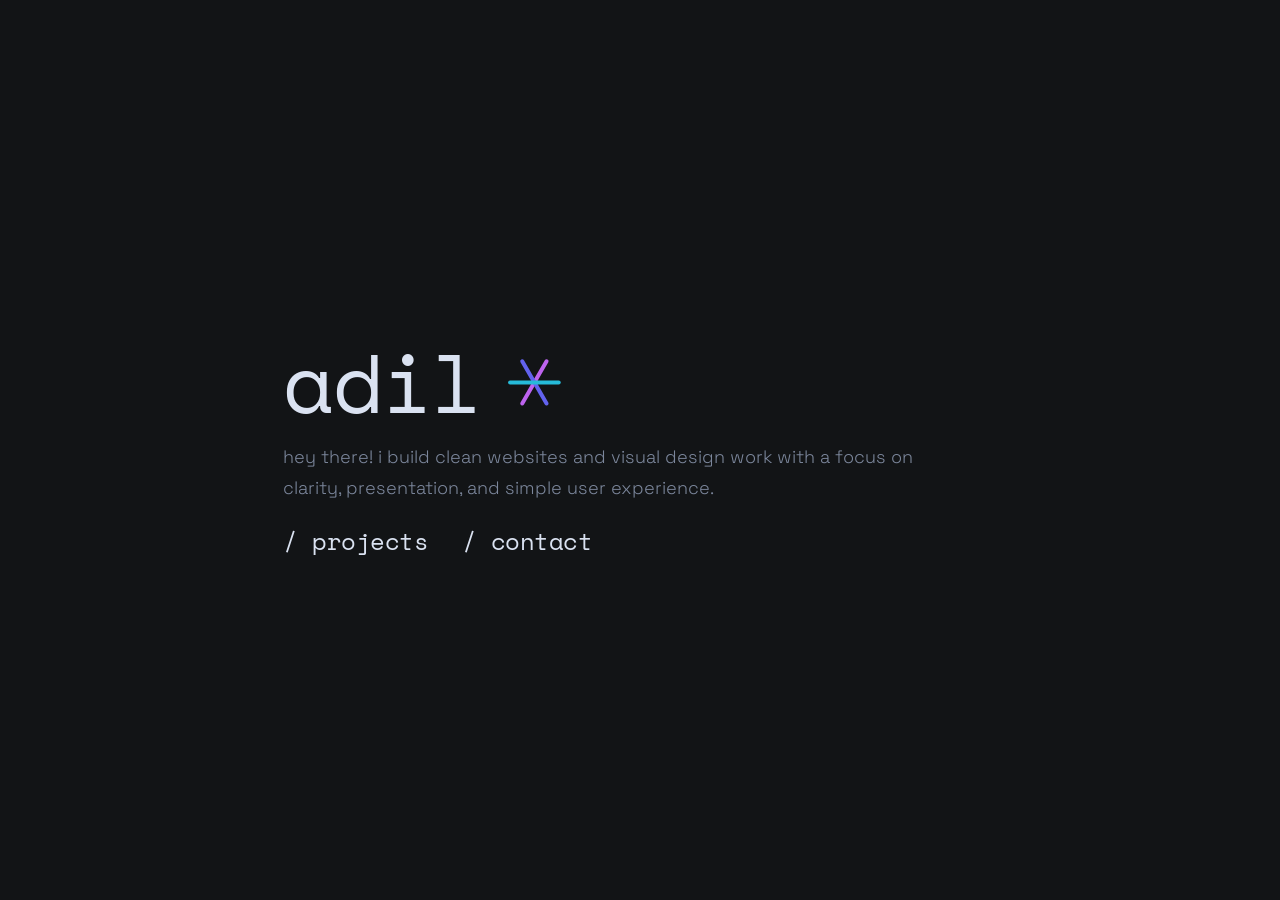
<file: index.html>
<!DOCTYPE html>
<html lang="en">
  <head>
    <meta charset="utf-8" />
    <meta name="viewport" content="width=device-width, initial-scale=1" />
    <meta
      name="description"
      content="Adil's portfolio with selected web and graphic design projects."
    />
    <title>Adil</title>
    <link rel="icon" href="assets/icons/favicon.svg" type="image/svg+xml" />
    <link rel="preconnect" href="https://fonts.googleapis.com" />
    <link rel="preconnect" href="https://fonts.gstatic.com" crossorigin />
    <link
      href="https://fonts.googleapis.com/css2?family=Space+Grotesk:wght@300;400;500;700&family=Space+Mono:wght@400;700&display=swap"
      rel="stylesheet"
    />
    <link rel="stylesheet" href="assets/css/styles.css" />
    <script defer src="assets/js/main.js"></script>
  </head>
  <body class="home-page">
    <div class="page-shell">
      <main class="home-main">
        <div class="home-title-row">
          <h1>adil</h1>
          <div class="home-mark" data-logo aria-hidden="true">
            <svg viewBox="0 0 300 300" role="img" aria-label="Adil logo">
              <g class="spinner-line spinner-line-3">
                <line x1="30" y1="150" x2="270" y2="150" />
              </g>
              <g class="spinner-line spinner-line-2">
                <line x1="30" y1="150" x2="270" y2="150" />
              </g>
              <g class="spinner-line spinner-line-1">
                <line x1="30" y1="150" x2="270" y2="150" />
              </g>
            </svg>
          </div>
        </div>

        <p class="home-copy">
          hey there! i build clean websites and visual design work with a focus on
          clarity, presentation, and simple user experience.
        </p>

        <nav class="home-nav" aria-label="Primary">
          <a href="projects/index.html">
            <span class="arrow">-&gt;</span>
            <span class="slash">/</span>
            projects
          </a>
          <a href="contact/index.html">
            <span class="arrow">-&gt;</span>
            <span class="slash">/</span>
            contact
          </a>
        </nav>
      </main>
    </div>
  </body>
</html>
</file>
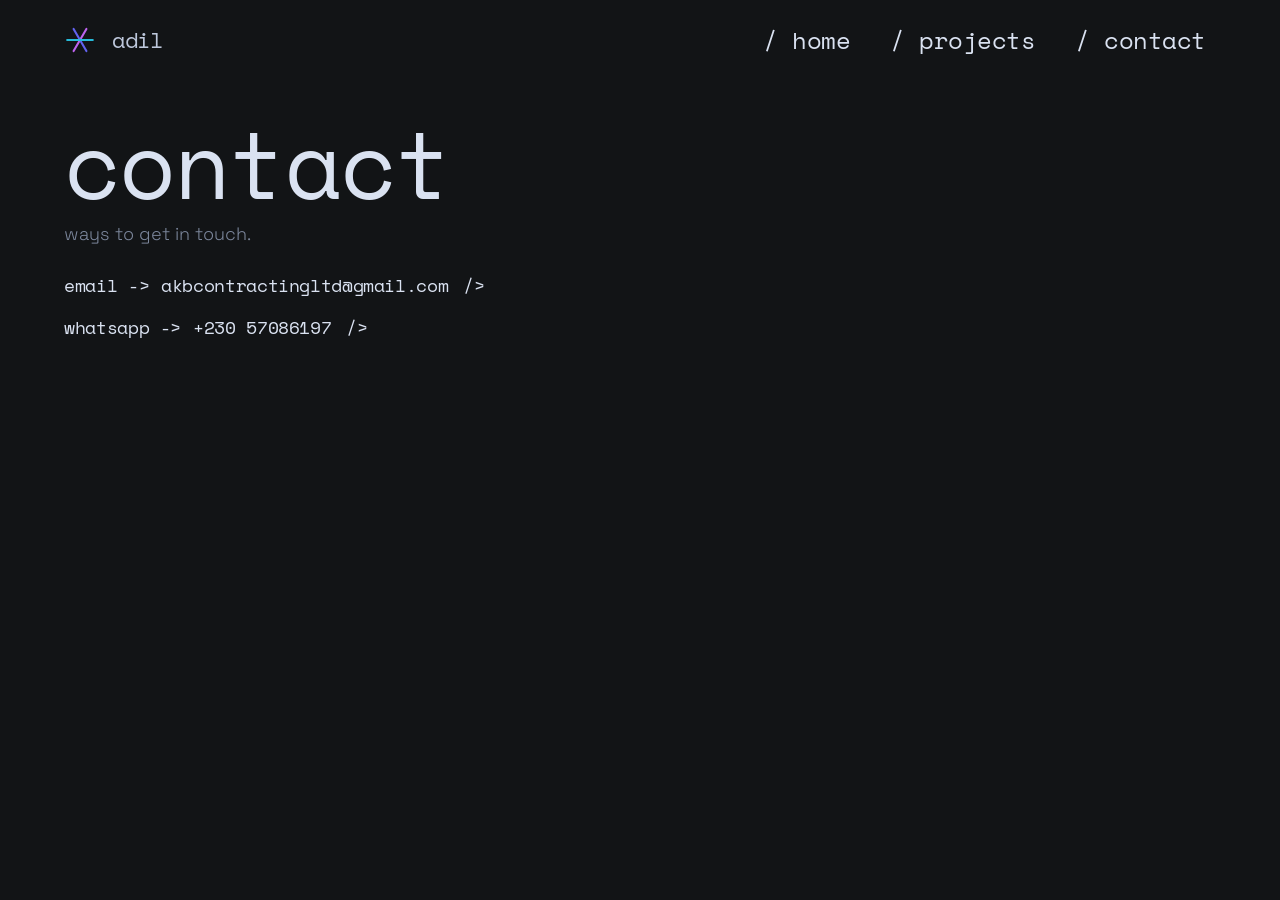
<file: contact/index.html>
<!DOCTYPE html>
<html lang="en">
  <head>
    <meta charset="utf-8" />
    <meta name="viewport" content="width=device-width, initial-scale=1" />
    <meta
      name="description"
      content="Contact Adil for website and design collaborations."
    />
    <title>Contact | Adil</title>
    <link rel="icon" href="../assets/icons/favicon.svg" type="image/svg+xml" />
    <link rel="preconnect" href="https://fonts.googleapis.com" />
    <link rel="preconnect" href="https://fonts.gstatic.com" crossorigin />
    <link
      href="https://fonts.googleapis.com/css2?family=Space+Grotesk:wght@300;400;500;700&family=Space+Mono:wght@400;700&display=swap"
      rel="stylesheet"
    />
    <link rel="stylesheet" href="../assets/css/styles.css" />
    <script defer src="../assets/js/main.js"></script>
  </head>
  <body class="subpage">
    <div class="page-shell">
      <header class="site-header">
        <a class="brand-lockup" href="../index.html" aria-label="Go to homepage">
          <span class="brand-mark" data-logo aria-hidden="true">
            <svg viewBox="0 0 300 300" role="img" aria-label="Adil logo">
              <g class="spinner-line spinner-line-3">
                <line x1="30" y1="150" x2="270" y2="150" />
              </g>
              <g class="spinner-line spinner-line-2">
                <line x1="30" y1="150" x2="270" y2="150" />
              </g>
              <g class="spinner-line spinner-line-1">
                <line x1="30" y1="150" x2="270" y2="150" />
              </g>
            </svg>
          </span>
          <span class="brand-name">adil</span>
        </a>

        <nav class="top-nav" aria-label="Primary">
          <a class="nav-link" href="../index.html">
            <span class="arrow">-&gt;</span>
            <span class="slash">/</span>
            home
          </a>
          <a class="nav-link" href="../projects/index.html">
            <span class="arrow">-&gt;</span>
            <span class="slash">/</span>
            projects
          </a>
          <a class="nav-link active" href="./index.html" aria-current="page">
            <span class="arrow">-&gt;</span>
            <span class="slash">/</span>
            contact
          </a>
        </nav>
      </header>

      <main class="content-wrap">
        <section class="contact-heading">
          <h1>contact</h1>
          <p>ways to get in touch.</p>
        </section>

        <section class="contact-list">
          <div class="contact-item">
            <span class="contact-label mono">email -&gt;</span>
            <a class="contact-link" href="mailto:akbcontractingltd@gmail.com">
              akbcontractingltd@gmail.com
              <span class="inline-arrow">/&gt;</span>
            </a>
          </div>

          <div class="contact-item">
            <span class="contact-label mono">whatsapp -&gt;</span>
            <a
              class="contact-link"
              href="https://wa.me/23057086197"
              target="_blank"
              rel="noreferrer"
            >
              +230 57086197
              <span class="inline-arrow">/&gt;</span>
            </a>
          </div>
        </section>
      </main>
    </div>
  </body>
</html>
</file>
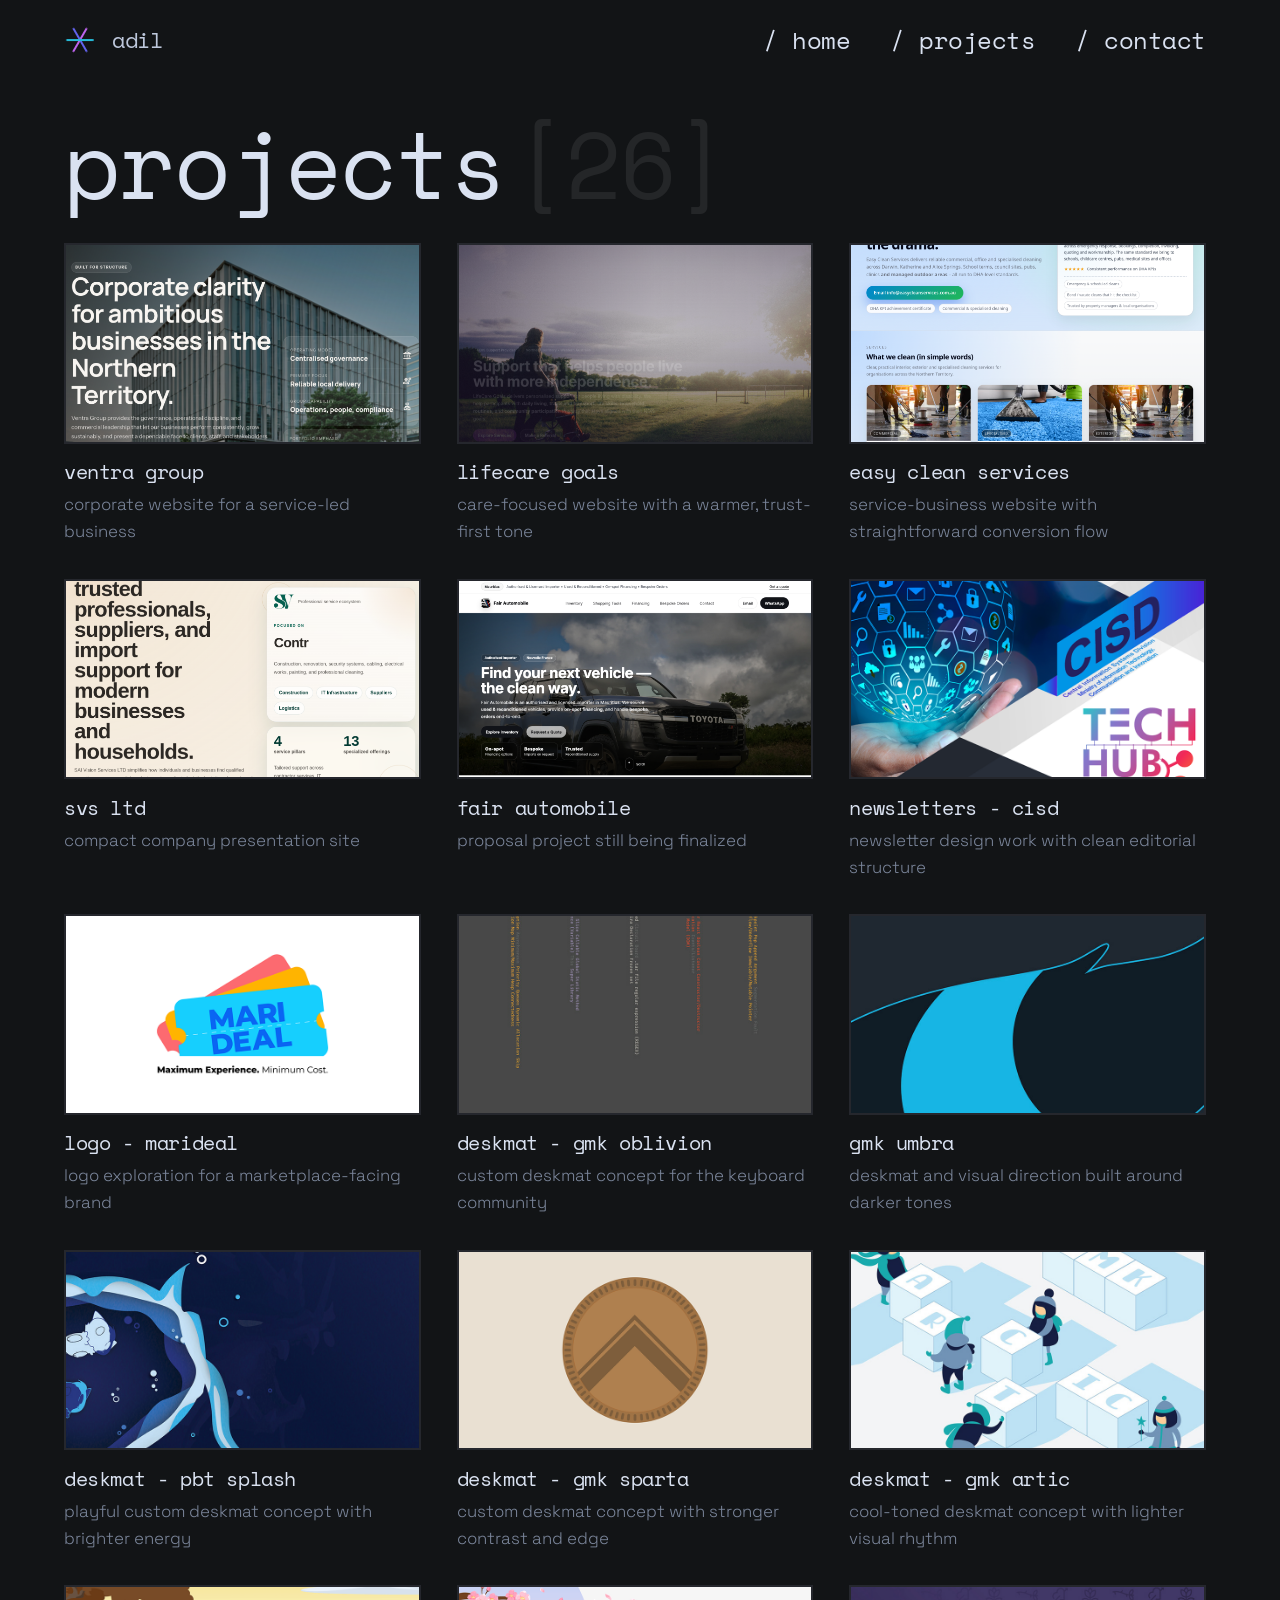
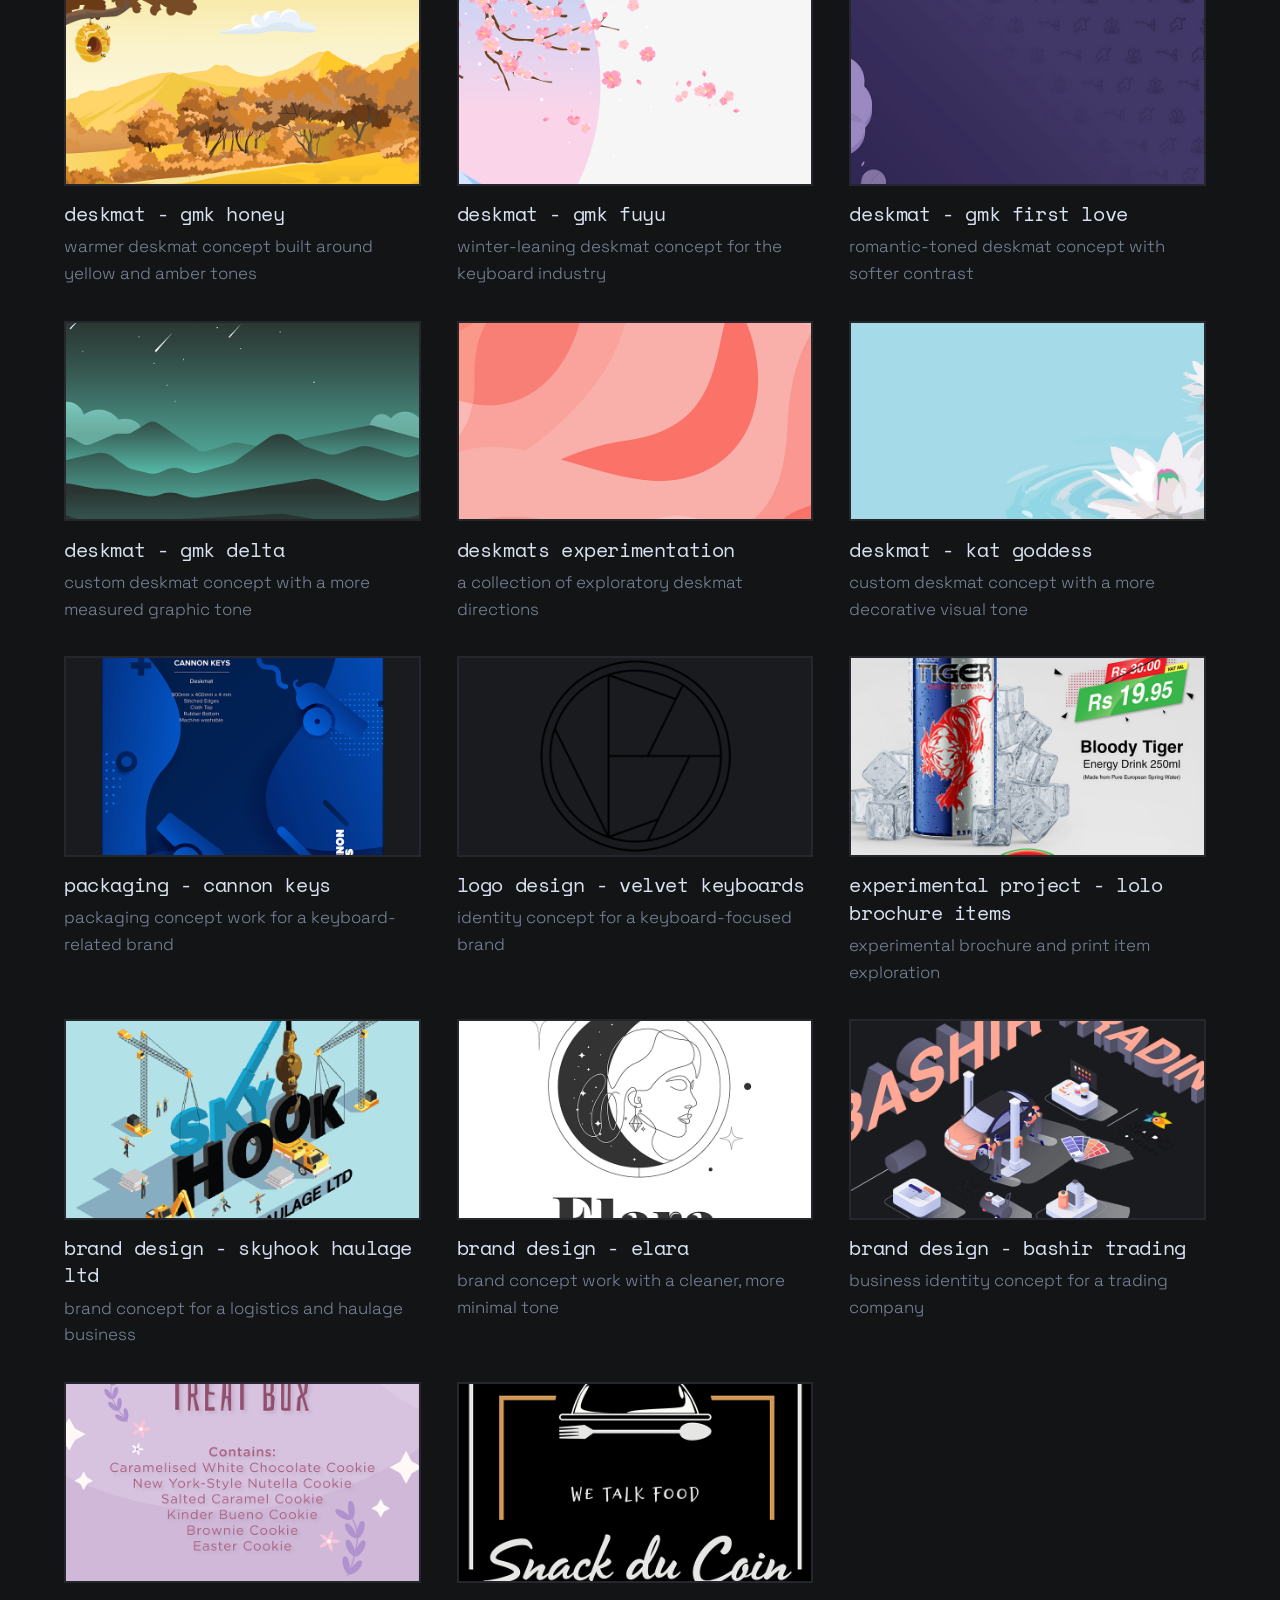
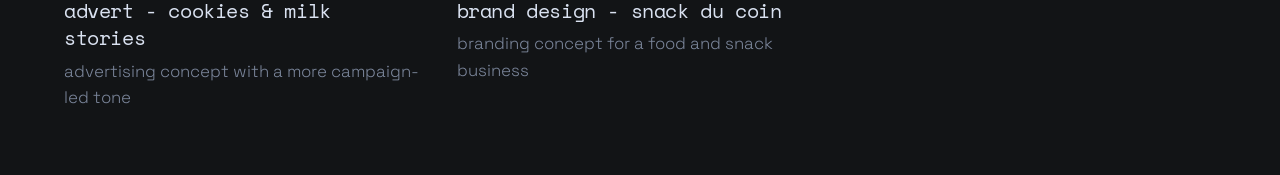
<file: projects/index.html>
<!DOCTYPE html>
<html lang="en">
  <head>
    <meta charset="utf-8" />
    <meta name="viewport" content="width=device-width, initial-scale=1" />
    <meta
      name="description"
      content="Selected web and graphic design projects by Adil."
    />
    <title>Projects | Adil</title>
    <link rel="icon" href="../assets/icons/favicon.svg" type="image/svg+xml" />
    <link rel="preconnect" href="https://fonts.googleapis.com" />
    <link rel="preconnect" href="https://fonts.gstatic.com" crossorigin />
    <link
      href="https://fonts.googleapis.com/css2?family=Space+Grotesk:wght@300;400;500;700&family=Space+Mono:wght@400;700&display=swap"
      rel="stylesheet"
    />
    <link rel="stylesheet" href="../assets/css/styles.css" />
    <script defer src="../assets/js/project-data.js"></script>
    <script defer src="../assets/js/projects-page.js"></script>
    <script defer src="../assets/js/main.js"></script>
  </head>
  <body class="subpage">
    <div class="page-shell">
      <header class="site-header">
        <a class="brand-lockup" href="../index.html" aria-label="Go to homepage">
          <span class="brand-mark" data-logo aria-hidden="true">
            <svg viewBox="0 0 300 300" role="img" aria-label="Adil logo">
              <g class="spinner-line spinner-line-3">
                <line x1="30" y1="150" x2="270" y2="150" />
              </g>
              <g class="spinner-line spinner-line-2">
                <line x1="30" y1="150" x2="270" y2="150" />
              </g>
              <g class="spinner-line spinner-line-1">
                <line x1="30" y1="150" x2="270" y2="150" />
              </g>
            </svg>
          </span>
          <span class="brand-name">adil</span>
        </a>

        <nav class="top-nav" aria-label="Primary">
          <a class="nav-link" href="../index.html">
            <span class="arrow">-&gt;</span>
            <span class="slash">/</span>
            home
          </a>
          <a class="nav-link active" href="./index.html" aria-current="page">
            <span class="arrow">-&gt;</span>
            <span class="slash">/</span>
            projects
          </a>
          <a class="nav-link" href="../contact/index.html">
            <span class="arrow">-&gt;</span>
            <span class="slash">/</span>
            contact
          </a>
        </nav>
      </header>

      <main class="content-wrap">
        <section class="projects-heading">
          <h1>
            projects<span class="project-count" id="project-count">[0]</span>
          </h1>
        </section>

        <section class="projects-grid" id="projects-grid" aria-live="polite"></section>
      </main>
    </div>
  </body>
</html>
</file>
<file: assets/css/styles.css>
:root {
  --bg: hsl(220, 10%, 8%);
  --bg-2: hsl(220, 10%, 11%);
  --bg-3: hsl(220, 10%, 16%);
  --txt-3: hsl(220, 11%, 35%);
  --txt-2: hsl(220, 14%, 55%);
  --txt: hsl(220, 30%, 80%);
  --txt-0: hsl(220, 45%, 90%);
  --blue: hsl(190, 70%, 50%);
  --purple: hsl(240, 80%, 66%);
  --pink: hsl(279, 80%, 66%);
  font-family: "Space Grotesk", sans-serif;
  font-weight: 300;
}

* {
  box-sizing: border-box;
}

html {
  min-height: 100%;
  scrollbar-width: thin;
  scrollbar-color: var(--bg-3) transparent;
  scrollbar-gutter: stable;
}

body {
  display: flex;
  flex-direction: column;
  min-height: 100vh;
  margin: 0;
  overflow-x: hidden;
  color: var(--txt);
  background: var(--bg);
}

a {
  color: inherit;
  text-decoration: none;
}

svg,
img {
  display: block;
  max-width: 100%;
}

h1,
h2,
h3,
h4,
.brand-name,
.nav-link,
.home-nav a,
.back-link,
.detail-link,
.project-title a,
.contact-link,
.contact-label {
  font-family: "Space Mono", monospace;
  font-weight: 400;
  line-height: 1.375;
  color: var(--txt-0);
  font-variant-ligatures: no-common-ligatures;
  letter-spacing: -0.02em;
}

p {
  margin: 1rem 0;
  font-size: 1.125rem;
  line-height: 1.75;
}

.page-shell {
  width: 100%;
}

.site-header {
  display: flex;
  justify-content: space-between;
  align-items: center;
  gap: 2rem;
  height: 5rem;
  padding: 0 4rem;
}

.brand-lockup {
  display: flex;
  align-items: center;
  gap: 1rem;
  width: fit-content;
}

.brand-mark {
  width: 2rem;
  height: 2rem;
  flex: none;
}

.brand-name {
  font-size: 1.375rem;
  color: var(--txt);
}

.top-nav,
.home-nav,
.detail-links {
  display: flex;
  align-items: center;
}

.top-nav {
  gap: 2.5rem;
}

.home-page .page-shell {
  display: flex;
  justify-content: center;
  align-items: center;
  min-height: 100vh;
}

.home-main {
  width: min(44rem, calc(100vw - 3rem));
}

.home-title-row {
  display: flex;
  align-items: center;
  gap: 1.5rem;
}

.home-title-row h1 {
  margin: 0;
  font-size: clamp(3.4rem, 9vw, 5.2rem);
  line-height: 0.95;
}

.home-mark {
  width: 3.8rem;
  height: 3.8rem;
  flex: none;
}

.home-copy {
  margin: 1.2rem 0 0;
  max-width: 40rem;
  color: var(--txt-2);
}

.home-nav {
  gap: 2.1rem;
  margin-top: 1.3rem;
  flex-wrap: wrap;
}

.nav-link,
.home-nav a {
  position: relative;
  font-size: 1.5rem;
}

.nav-link .arrow,
.home-nav a .arrow {
  position: absolute;
  top: -0.02em;
  transform: rotate(-72deg) scaleY(0);
  transform-origin: 50% 53%;
  transition: 0.3s;
}

.nav-link .slash,
.home-nav a .slash {
  display: inline-block;
  line-height: 0;
  transform: scale(1) rotate(0);
  transition: 0.3s;
}

.nav-link:hover .arrow,
.nav-link:focus-visible .arrow,
.home-nav a:hover .arrow,
.home-nav a:focus-visible .arrow {
  transform: rotate(0) scale(1);
}

.nav-link:hover .slash,
.nav-link:focus-visible .slash,
.home-nav a:hover .slash,
.home-nav a:focus-visible .slash {
  margin-right: 0.4ch;
  transform: scale(0.5) rotate(72deg);
}

.subpage {
  padding-bottom: 4rem;
}

.content-wrap {
  padding: 2.5rem 4rem 0;
}

.projects-heading {
  margin-bottom: 2.2rem;
}

.projects-heading h1,
.detail-copy h1,
.contact-heading h1 {
  margin: 0;
  color: var(--txt-0);
  font-size: clamp(4rem, 9vw, 5.8rem);
  line-height: 0.95;
}

.project-count {
  margin-left: 0.3rem;
  color: rgba(255, 255, 255, 0.08);
}

.projects-grid {
  display: grid;
  grid-template-columns: repeat(3, minmax(0, 1fr));
  gap: 2.1rem 2.25rem;
}

.project-card {
  min-width: 0;
}

.project-thumb {
  display: block;
}

.project-thumb img {
  width: 100%;
  aspect-ratio: 16 / 9;
  object-fit: cover;
  border: 2px solid var(--bg-3);
  background: var(--bg-2);
}

.project-title {
  margin: 0.9rem 0 0;
  font-size: 1.25rem;
}

.project-title a {
  position: relative;
  display: inline-flex;
  align-items: center;
  gap: 0.25rem;
  color: var(--txt-0);
}

.project-title .hover-arrow {
  width: 0;
  opacity: 0;
  transform: translate(-0.6em);
  transition: 0.2s;
  white-space: nowrap;
}

.project-title a:hover .hover-arrow,
.project-title a:focus-visible .hover-arrow {
  transform: translate(0);
  opacity: 1;
}

.project-subtitle {
  margin: 0.35rem 0 0;
  color: var(--txt-2);
  font-size: 1.05rem;
  line-height: 1.6;
}

.detail-layout {
  max-width: 1280px;
}

.back-link {
  display: inline-flex;
  align-items: center;
  gap: 0.55rem;
  margin-bottom: 2.2rem;
  color: var(--txt-0);
  font-size: 1.5rem;
}

.back-arrow {
  display: inline-block;
  transition: 0.2s;
}

.back-link:hover .back-arrow,
.back-link:focus-visible .back-arrow {
  transform: translate(-0.3em);
}

.detail-head {
  display: flex;
  justify-content: space-between;
  align-items: flex-start;
  gap: 2rem;
  margin-bottom: 2rem;
}

.detail-copy h1 {
  font-size: clamp(3.4rem, 8vw, 5rem);
}

.detail-subtitle {
  margin: 0.85rem 0 0;
  color: var(--txt-2);
  font-size: 1.35rem;
  font-style: italic;
  line-height: 1.5;
}

.detail-links {
  gap: 2rem;
  padding-top: 0.5rem;
  flex-wrap: wrap;
}

.detail-link,
.contact-link {
  position: relative;
  color: var(--txt-0);
  font-size: 1.15rem;
  text-decoration: underline transparent 2px;
  text-underline-offset: 0.2rem;
  transition: text-decoration-color 0.2s;
}

.detail-link:hover,
.detail-link:focus-visible,
.contact-link:hover,
.contact-link:focus-visible {
  text-decoration-color: var(--txt-0);
}

.inline-arrow {
  display: inline-block;
  margin-left: 0.25rem;
  transition: 0.2s;
}

.detail-link:hover .inline-arrow,
.detail-link:focus-visible .inline-arrow,
.contact-link:hover .inline-arrow,
.contact-link:focus-visible .inline-arrow {
  transform: translate(0.2em, -0.2em);
}

.detail-preview {
  margin: 0 0 1.8rem;
}

.detail-frame {
  border: 2px solid var(--bg-3);
  background: var(--bg-2);
}

.detail-frame img {
  width: 100%;
  height: auto;
  object-fit: cover;
}

.detail-body {
  max-width: 48rem;
  color: var(--txt);
}

.detail-body p {
  color: var(--txt);
}

.contact-heading {
  margin-bottom: 1.5rem;
}

.contact-heading p {
  margin: 0.6rem 0 0;
  color: var(--txt-2);
}

.contact-list {
  display: grid;
  gap: 1rem;
}

.contact-item {
  display: flex;
  align-items: baseline;
  gap: 0.75rem;
  flex-wrap: wrap;
  color: var(--txt-2);
}

.contact-label {
  color: var(--txt-0);
  font-size: 1.1rem;
}

.spinner-line {
  transform-origin: 150px 150px;
}

.spinner-line line {
  stroke-width: 19.84;
  stroke-linecap: round;
}

.spinner-line-1 line {
  stroke: rgb(38, 187, 217);
}

.spinner-line-2 line {
  stroke: rgb(98, 98, 238);
}

.spinner-line-3 line {
  stroke: rgb(189, 99, 238);
}

.spinner-line-1.logo-ready {
  transform: rotate(180deg) scaleX(1);
}

.spinner-line-2.logo-ready {
  transform: rotate(420deg) scaleX(1);
}

.spinner-line-3.logo-ready {
  transform: rotate(660deg) scaleX(1);
}

.spinner-line-1.logo-initial {
  animation: spin-in-180 2.8s cubic-bezier(0.55, 0.06, 0.36, 1) forwards;
}

.spinner-line-2.logo-initial {
  animation: spin-in-420 2.8s cubic-bezier(0.55, 0.06, 0.36, 1) forwards;
}

.spinner-line-3.logo-initial {
  animation: spin-in-660 2.8s cubic-bezier(0.55, 0.06, 0.36, 1) forwards;
}

.spinner-line-1.logo-hover {
  animation: spin-loop-180 3.6s cubic-bezier(0.55, 0.06, 0.36, 1) 1 forwards;
}

.spinner-line-2.logo-hover {
  animation: spin-loop-420 3.6s cubic-bezier(0.55, 0.06, 0.36, 1) 1 forwards;
}

.spinner-line-3.logo-hover {
  animation: spin-loop-660 3.6s cubic-bezier(0.55, 0.06, 0.36, 1) 1 forwards;
}

@keyframes spin-in-180 {
  0% { transform: rotate(0deg) scaleX(0); }
  24% { transform: rotate(0deg) scaleX(1); }
  100% { transform: rotate(180deg) scaleX(1); }
}

@keyframes spin-in-420 {
  0% { transform: rotate(0deg) scaleX(0); }
  24% { transform: rotate(0deg) scaleX(1); }
  100% { transform: rotate(420deg) scaleX(1); }
}

@keyframes spin-in-660 {
  0% { transform: rotate(0deg) scaleX(0); }
  24% { transform: rotate(0deg) scaleX(1); }
  100% { transform: rotate(660deg) scaleX(1); }
}

@keyframes spin-loop-180 {
  0% { transform: rotate(180deg) scaleX(1); }
  18% { transform: rotate(180deg) scaleX(0); }
  19% { transform: rotate(0deg) scaleX(0); }
  37% { transform: rotate(0deg) scaleX(1); }
  100% { transform: rotate(180deg) scaleX(1); }
}

@keyframes spin-loop-420 {
  0% { transform: rotate(420deg) scaleX(1); }
  18% { transform: rotate(420deg) scaleX(0); }
  19% { transform: rotate(0deg) scaleX(0); }
  37% { transform: rotate(0deg) scaleX(1); }
  100% { transform: rotate(420deg) scaleX(1); }
}

@keyframes spin-loop-660 {
  0% { transform: rotate(660deg) scaleX(1); }
  18% { transform: rotate(660deg) scaleX(0); }
  19% { transform: rotate(0deg) scaleX(0); }
  37% { transform: rotate(0deg) scaleX(1); }
  100% { transform: rotate(660deg) scaleX(1); }
}

@media (max-width: 1200px) {
  .projects-grid {
    grid-template-columns: repeat(2, minmax(0, 1fr));
  }
}

@media (max-width: 850px) {
  .site-header {
    padding: 0 1.5rem;
    gap: 1.5rem;
  }

  .content-wrap {
    padding: 2rem 1.5rem 0;
  }

  .detail-head {
    flex-direction: column;
  }
}

@media (max-width: 700px) {
  .site-header {
    height: auto;
    align-items: flex-start;
    flex-direction: column;
    padding-top: 1rem;
  }

  .top-nav {
    gap: 1.5rem;
    flex-wrap: wrap;
  }

  .projects-grid {
    grid-template-columns: 1fr;
  }

  .home-page .page-shell {
    width: calc(100% - 3rem);
  }
}

@media (prefers-reduced-motion: reduce) {
  *,
  *::before,
  *::after {
    animation-duration: 0.01ms !important;
    animation-iteration-count: 1 !important;
    transition-duration: 0.01ms !important;
    scroll-behavior: auto !important;
  }
}
</file>
